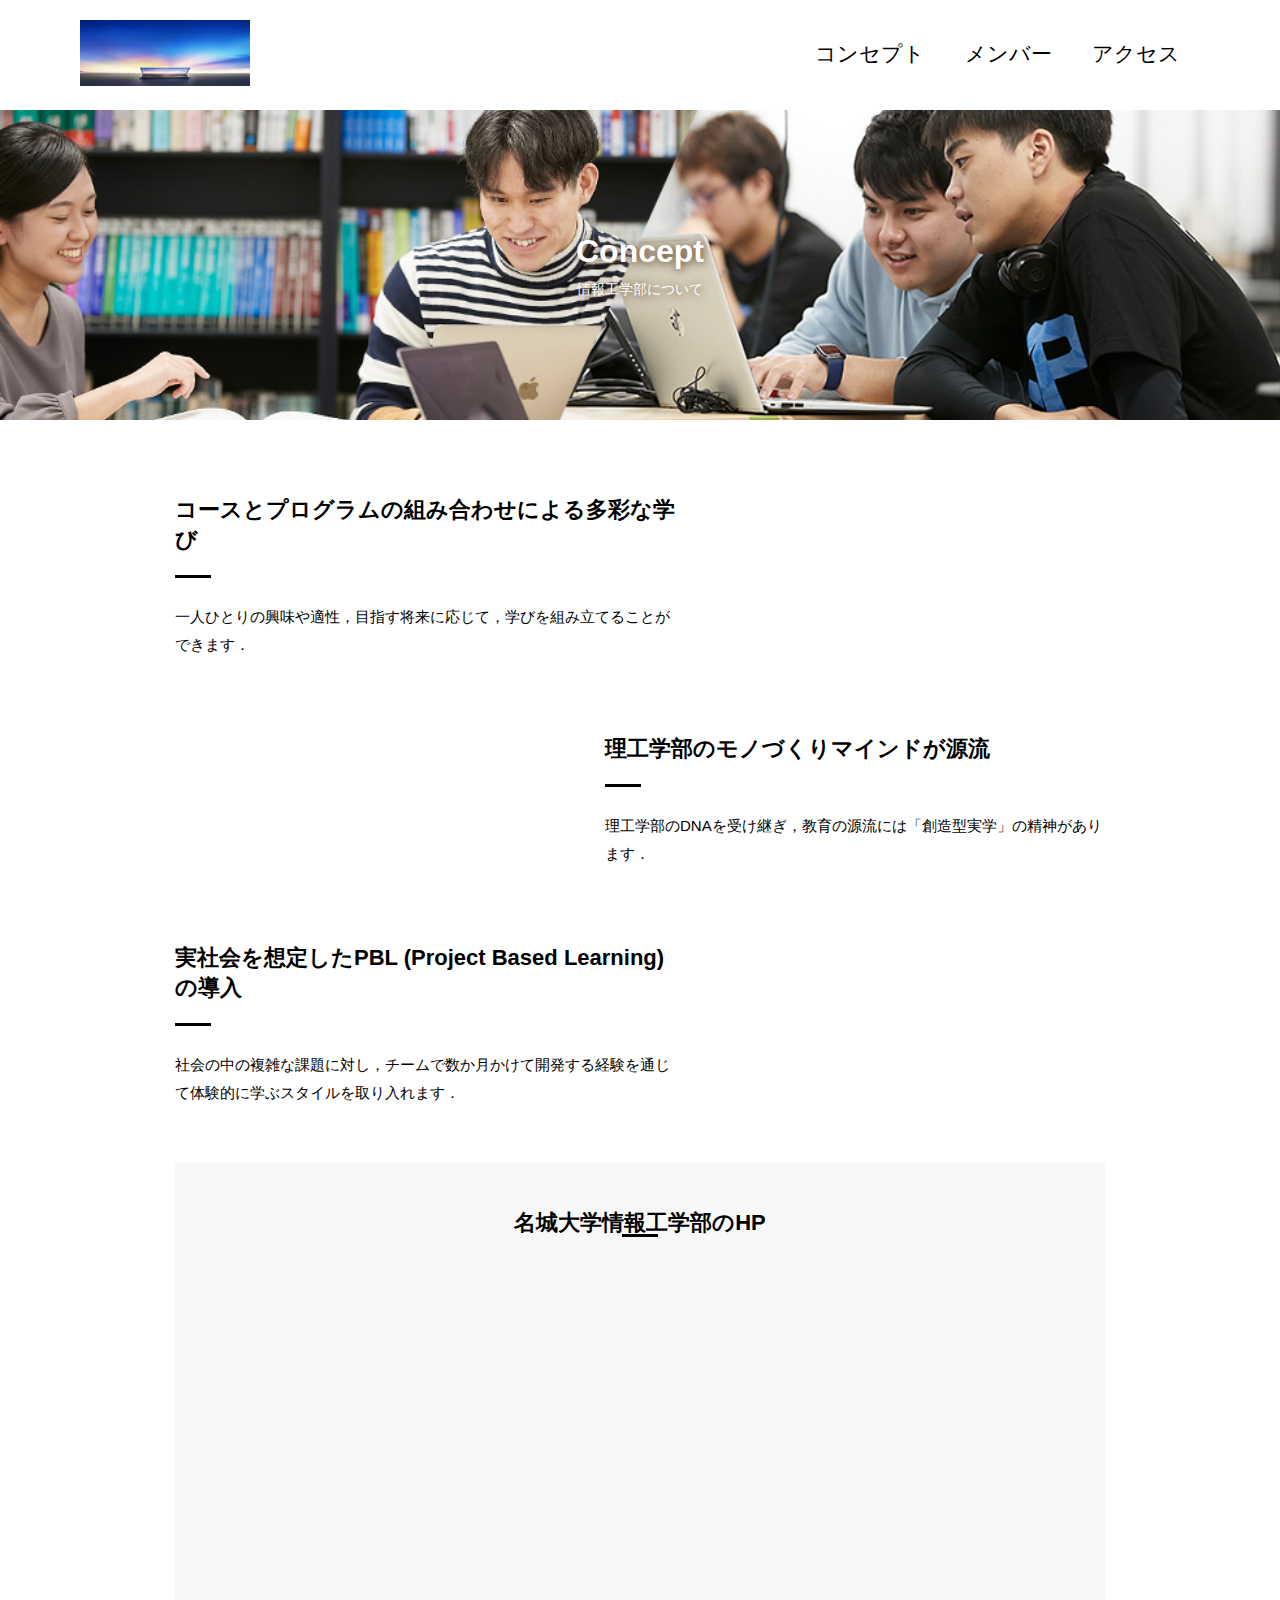
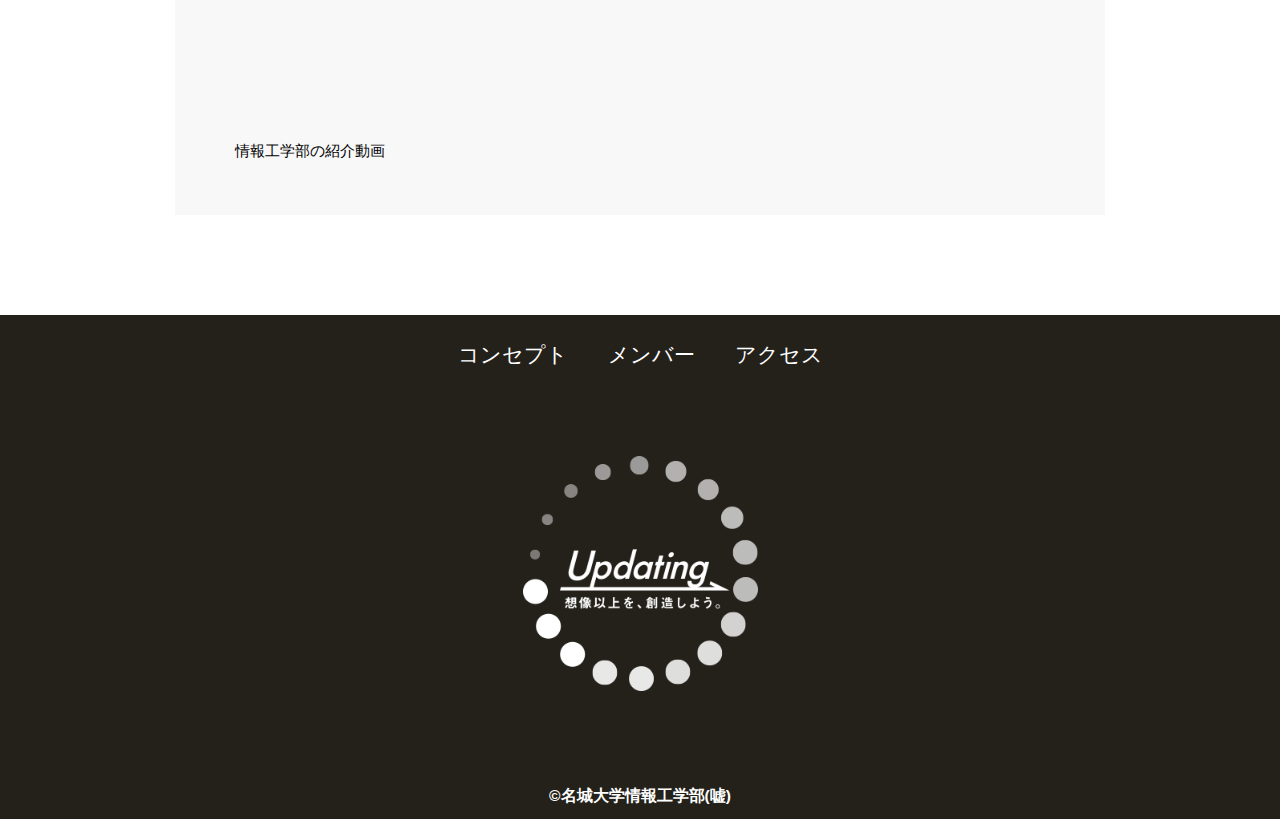
<file: concept.html>
<!DOCTYPE html>
<html>
    <head>
        <meta charset="UTF-8">
        <title>コンセプト</title>
        <meta name="description" content="情報工学部のコンセプト">
        <meta name="viewport" content="width=device-width">
        <script src="js/script.js"></script>
        <link href="css/common.css" rel="stylesheet">
        <link href="css/concept.css" rel="stylesheet">
        <link rel="preconnect" href="https://fonts.googleapis.com">
        <link rel="preconnect" href="https://fonts.gstatic.com" crossorigin>
        <link href="https://fonts.googleapis.com/css2?family=Cherry+Bomb+One&display=swap" rel="stylesheet">    
    </head>
    <body>
        <header class="header">
            <div class="header-inner">
                <a class="header-logo" href="index.html">
                    <img src="images/common/logo.png" alt="ロゴ">
                </a>
                <button class="toggle-menu-button"></button>
                <div class="header-site-menu">
                    <nav class="site-menu">
                        <ul>
                            <li><a href="concept.html">コンセプト</a></li>
                            <li><a href="members.html">メンバー</a></li>
                            <li><a href="access.html">アクセス</a></li>
                        </ul>
                    </nav>
                </div>
            </div>
        </header>
        <main class="main">
            <div class="title">
                <h1>Concept</h1>
                <p>情報工学部について</p>
            </div>
            <div class="feature">
                <div class="feature-text">
                    <h2>コースとプログラムの組み合わせによる多彩な学び</h2>
                    <p>一人ひとりの興味や適性，目指す将来に応じて，学びを組み立てることができます．</p>
                </div>
            </div>
            <div class="feature reverse">
                <div class="feature-text">
                    <h2>理工学部のモノづくりマインドが源流</h2>
                    <p>理工学部のDNAを受け継ぎ，教育の源流には「創造型実学」の精神があります．</p>
                </div>
            </div>
            <div class="feature">
                <div class="feature-text">
                    <h2>実社会を想定したPBL (Project Based Learning)の導入</h2>
                    <p>社会の中の複雑な課題に対し，チームで数か月かけて開発する経験を通じて体験的に学ぶスタイルを取り入れます．</p>
                </div>
            </div>
            <div class="movie">
                <h2>名城大学情報工学部のHP</h2>
                <iframe src="https://www.youtube.com/embed/AxMAMQrBUtE?si=8fe6c1T_WY-Fryg5" title="YouTube video player" frameborder="0" allow="accelerometer; autoplay; clipboard-write; encrypted-media; gyroscope; picture-in-picture; web-share" referrerpolicy="strict-origin-when-cross-origin" allowfullscreen></iframe>
                <p>情報工学部の紹介動画</p>
            </div>
        </main>
        <footer class="footer">
            <nav class="site-menu">
                <ul>
                    <li><a href="concept.html">コンセプト</a></li>
                    <li><a href="members.html">メンバー</a></li>
                    <li><a href="access.html">アクセス</a></li>
                </ul>
            </nav>
            <a class="footer-logo" href="index.html">
                <img src="images/common/logo_footer.png" alt="ロゴ">
            </a>
            <p class="copyright"><small>&copy;名城大学情報工学部(嘘)</small></p>
        </footer>
    </body>
</html>
</file>
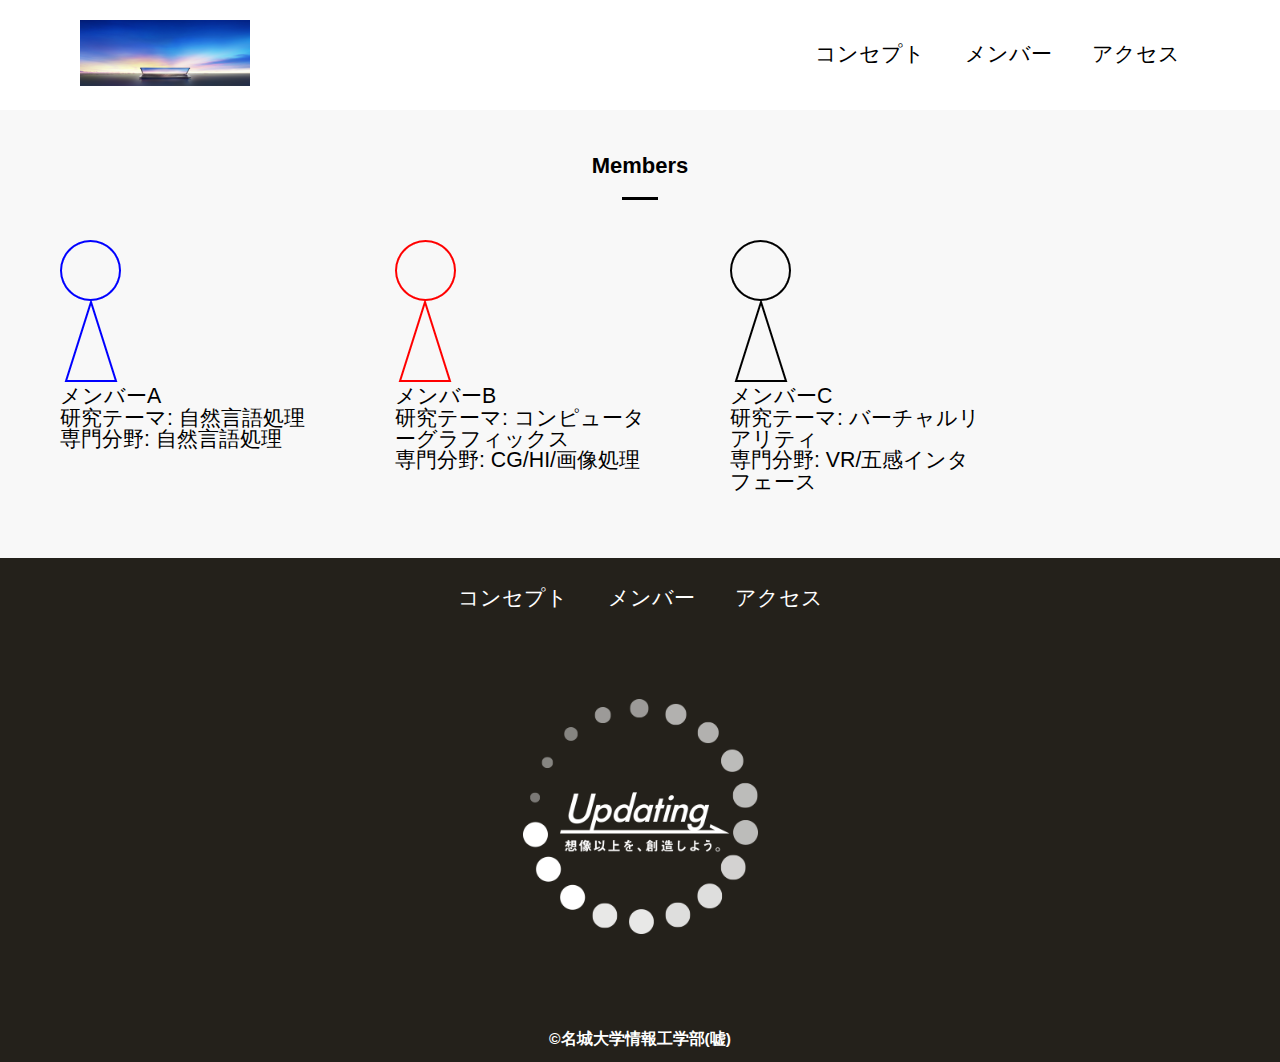
<file: members.html>
<!DOCTYPE html>
<html>
    <head>
        <meta charset="UTF-8">
        <title>メンバー</title>
        <meta name="description" content="メンバー">
        <meta name="viewport" content="width=device-width">
        <script src="js/script.js"></script>
        <link href="css/common.css" rel="stylesheet">
        <link href="css/members.css" rel="stylesheet">
        <link rel="preconnect" href="https://fonts.googleapis.com">
        <link rel="preconnect" href="https://fonts.gstatic.com" crossorigin>
        <link href="https://fonts.googleapis.com/css2?family=Cherry+Bomb+One&display=swap" rel="stylesheet">    
    </head>
    <body>
        <header class="header">
            <div class="header-inner">
                <a class="header-logo" href="index.html">
                    <img src="images/common/logo.png" alt="ロゴ">
                </a>
                <button class="toggle-menu-button"></button>
                <div class="header-site-menu">
                    <nav class="site-menu">
                        <ul>
                            <li><a href="concept.html">コンセプト</a></li>
                            <li><a href="members.html">メンバー</a></li>
                            <li><a href="access.html">アクセス</a></li>
                        </ul>
                    </nav>
                </div>
            </div>
        </header>
        <main class="main">
            <div class="members">
                <h2>Members</h2>
                <ul class="member-list">
                    <li>
                        <img src="images/members/member_A.png" alt="メンバーA">
                        <dl>
                            <dt>メンバーA</dt>
                            <dd>研究テーマ: 自然言語処理</dd>
                        </dl>
                        <p class="speciality">専門分野: 自然言語処理</p>
                    </li>
                    <li>
                        <img src="images/members/member_B.png" alt="メンバーB">
                        <dl>
                            <dt>メンバーB</dt>
                            <dd>研究テーマ: コンピューターグラフィックス</dd>
                        </dl>
                        <p class="speciality">専門分野: CG/HI/画像処理</p>
                    </li>
                    <li>
                        <img src="images/members/member_C.png" alt="メンバーC">
                        <dl>
                            <dt>メンバーC</dt>
                            <dd>研究テーマ: バーチャルリアリティ</dd>
                        </dl>
                        <p class="speciality">専門分野: VR/五感インタフェース</p>
                    </li>
                </ul>
            </div>
        </main>
        <footer class="footer">
            <nav class="site-menu">
                <ul>
                    <li><a href="concept.html">コンセプト</a></li>
                    <li><a href="members.html">メンバー</a></li>
                    <li><a href="access.html">アクセス</a></li>
                </ul>
            </nav>
            <a class="footer-logo" href="index.html">
                <img src="images/common/logo_footer.png" alt="ロゴ">
            </a>
            <p class="copyright"><small>&copy;名城大学情報工学部(嘘)</small></p>
        </footer>
    </body>
</html>
</file>
<file: css/common.css>
@charset "utf-8";

*,
::before,
::after {
    padding: 0;
    margin: 0;
    box-sizing: border-box;
}

ul, ol {
    list-style: none;
}

a {
    color: inherit;
    text-decoration: none;
}

body {
    font-family: sans-serif;
    font-size: 16pt;
    color: #000000;
    line-height: 1;
    background-color: #ffffff;
}

img {
    max-width: 100%;
}

.header-inner {
    max-width: 1200px;
    height: 110px;
    margin-left: auto;
    margin-right: auto;
    padding-left: 40px;
    padding-right: 40px;
    display: flex;
    justify-content: space-between;
    align-items: center;
}

.toggle-menu-button {
    display: none;
}

.header-logo {
    display: block;
    width: 170px;
}

.site-menu ul {
    display: flex;
}

.site-menu ul li {
    margin-left: 20px;
    margin-right: 20px;
}

.site-menu ul li a{
    font-family: "Zen Maru Gothic", serif;
    font-weight: 400;
    font-style: normal;
}

@media (max-width: 800px) {
    .site-menu ul {
        display: block;
        text-align: center;
    }

    .site-menu li {
        margin-top: 20px;
    }

    .header {
        position: fixed;
        top: 0;
        left: 0;
        right: 0;
        background-color: #ffffff;
        height: 50px;
        z-index: 10;
        box-shadow: 0 3px 6px rgba(0, 0, 0, 0.1);
    }

    .header-inner {
        padding-left: 20px;
        padding-right: 20px;
        height: 100%;
        position: relative;
    }

    .header-site-menu {
        position: absolute;
        top: 100%;
        left: 0;
        right: 0;
        color: #ffffff;
        background-color: #736e62;
        padding-top: 30px;
        padding-bottom: 50px;
        display: none;
    }

    .header-site-menu.is-show {
        display: block;
    }

    .header-logo {
        width: 100px;
    }

    .main {
        padding-top: 50px;;
    }

    .footer-logo {
        margin-top: 60px;
    }

    .copyright {
        margin-top: 50px;
    }

    .toggle-menu-button {
        display: block;
        width: 44px;
        height: 34px;
        background-image: url(../images/common/icon-menu.png);
        background-size: 50%;
        background-position: center;
        background-repeat: no-repeat;
        background-color: transparent;
        border: none;
        border-radius: 0;
        outline: none;
    }
}

.footer {
    color: #ffffff;
    background-color: #24211b;
    padding-top: 30px;
    padding-bottom: 15px;
    display: flex;
    flex-direction: column;
    align-items: center;
}

.footer-logo {
    display: block;
    width: 235px;
    margin-top: 90px;
}

.copyright {
    font-size: 14pt;
    font-weight: bold;
    margin-top: 90px;
}

@media (max-width: 800px) {
    .site-menu ul {
        display: block;
        text-align: center;
    }

    .site-menu li {
        margin-top: 20px;
    }

    .header {
        position: fixed;
        top: 0;
        left: 0;
        right: 0;
        background-color: #ffffff;
        height: 50px;
        z-index: 10;
        box-shadow: 0 3px 6px rgba(0, 0, 0, 0.1);
    }

    .header-inner {
        padding-left: 20px;
        padding-right: 20px;
        height: 100%;
    }

    .header-logo {
        width: 100px;
    }

    .main {
        padding-top: 50px;
    }

    .footer-logo {
        margin-top: 60px;
    }

    .copyright {
        margin-top: 50px;
    }
}
</file>
<file: css/concept.css>
.title{
    height: 310px;
    background-image: url(../images/concept/bg-main.jpg);
    background-repeat: no-repeat;
    background-position: center center;
    background-size: cover;
    display: flex;
    flex-direction: column;
    justify-content: center;
    align-items: center;
    color: #ffffff;
    text-shadow: 1px 1px 10px #4b2c14;
}

.title h1{
    font-family: 'Montserrat', sans-serif;
    font-size: 32px;
    font-weight: bold;
}

.title p{
    font-size: 14px;
    margin-top: 15px;
}

.feature{
    display: flex;
    flex-direction: row;
    justify-content: space-between;
    width: 930px;
    max-width: 90%;
    margin-top: 75px;
    margin-left: auto;
    margin-right: auto;
    align-items: flex-start;
}

.feature-text{
    max-width: 500px;
    margin-right: 40px;
}

.reverse {
    flex-direction: row-reverse
}

.reverse .feature-text{
    margin-left: 40px;
    margin-right: 0;
}

.feature-text h2{
    font-size: 22px;
    font-weight: bold;
    line-height: 30px;
}

.feature-text h2::after{
    content: '';
    display: block;
    width: 36px;
    height: 3px;
    background-color: #000000;
    margin-top: 20px;
}

.feature-text p {
    font-size: 15px;
    line-height: 28px;
    margin-top: 25px;
}

.movie{
    width: 930px;
    background-color: #f8f8f8;
    padding: 50px 60px;
    margin-top: 55px;
    margin-left: auto;
    margin-right: auto;
}

.movie h2{
    font-size: 22px;
    font-weight: bold;
    text-align: center;
}

.movie h2::after{
    content: '';
    display: block;
    width: 36px;
    height: 3px;
    background-color: #000000;
    margin-left: auto;
    margin-right: auto;
}

.movie iframe{
    display: block;
    width: 100%;
    height: 450px;
    margin-top: 30px;
}
.movie p{
    font-size: 15px;
    line-height: 28px;
    margin-top: 20px;
}

.footer{
    margin-top: 100px;
}
</file>
<file: css/members.css>
.members{
    background-color: #f8f8f8;
    padding-top: 45px;
    padding-bottom: 55px;
}

.members h2{
    font-size:22px;
    font-weight: bold;
    text-align: center;
}

.members h2::after{
    content: '';
    display: block;
    width: 36px;
    height: 3px;
    background-color: #000000;
    margin-top: 20px;
    margin-left: auto;
    margin-right: auto;
}

.member-list{
    display: flex;
    padding-top: 40px;
    padding-bottom: 10px;
    padding-left: 60px;
    padding-right: 60px;
}

.member-list li{
    flex-shrink: 0;
    width: 260px;
    margin-left: 75px;
}

.member-list li:first-child{
    margin-left: 0;
}

.member-list{
    padding-right: 60px;
    overflow: scroll;
}

@media(max-width: 800px){
    .member-list{
        padding-left: 20px;
        padding-right: 20px;
    }

    .member-list li{
        width: 220px;
        margin-left: 30px;
    }
}
</file>
